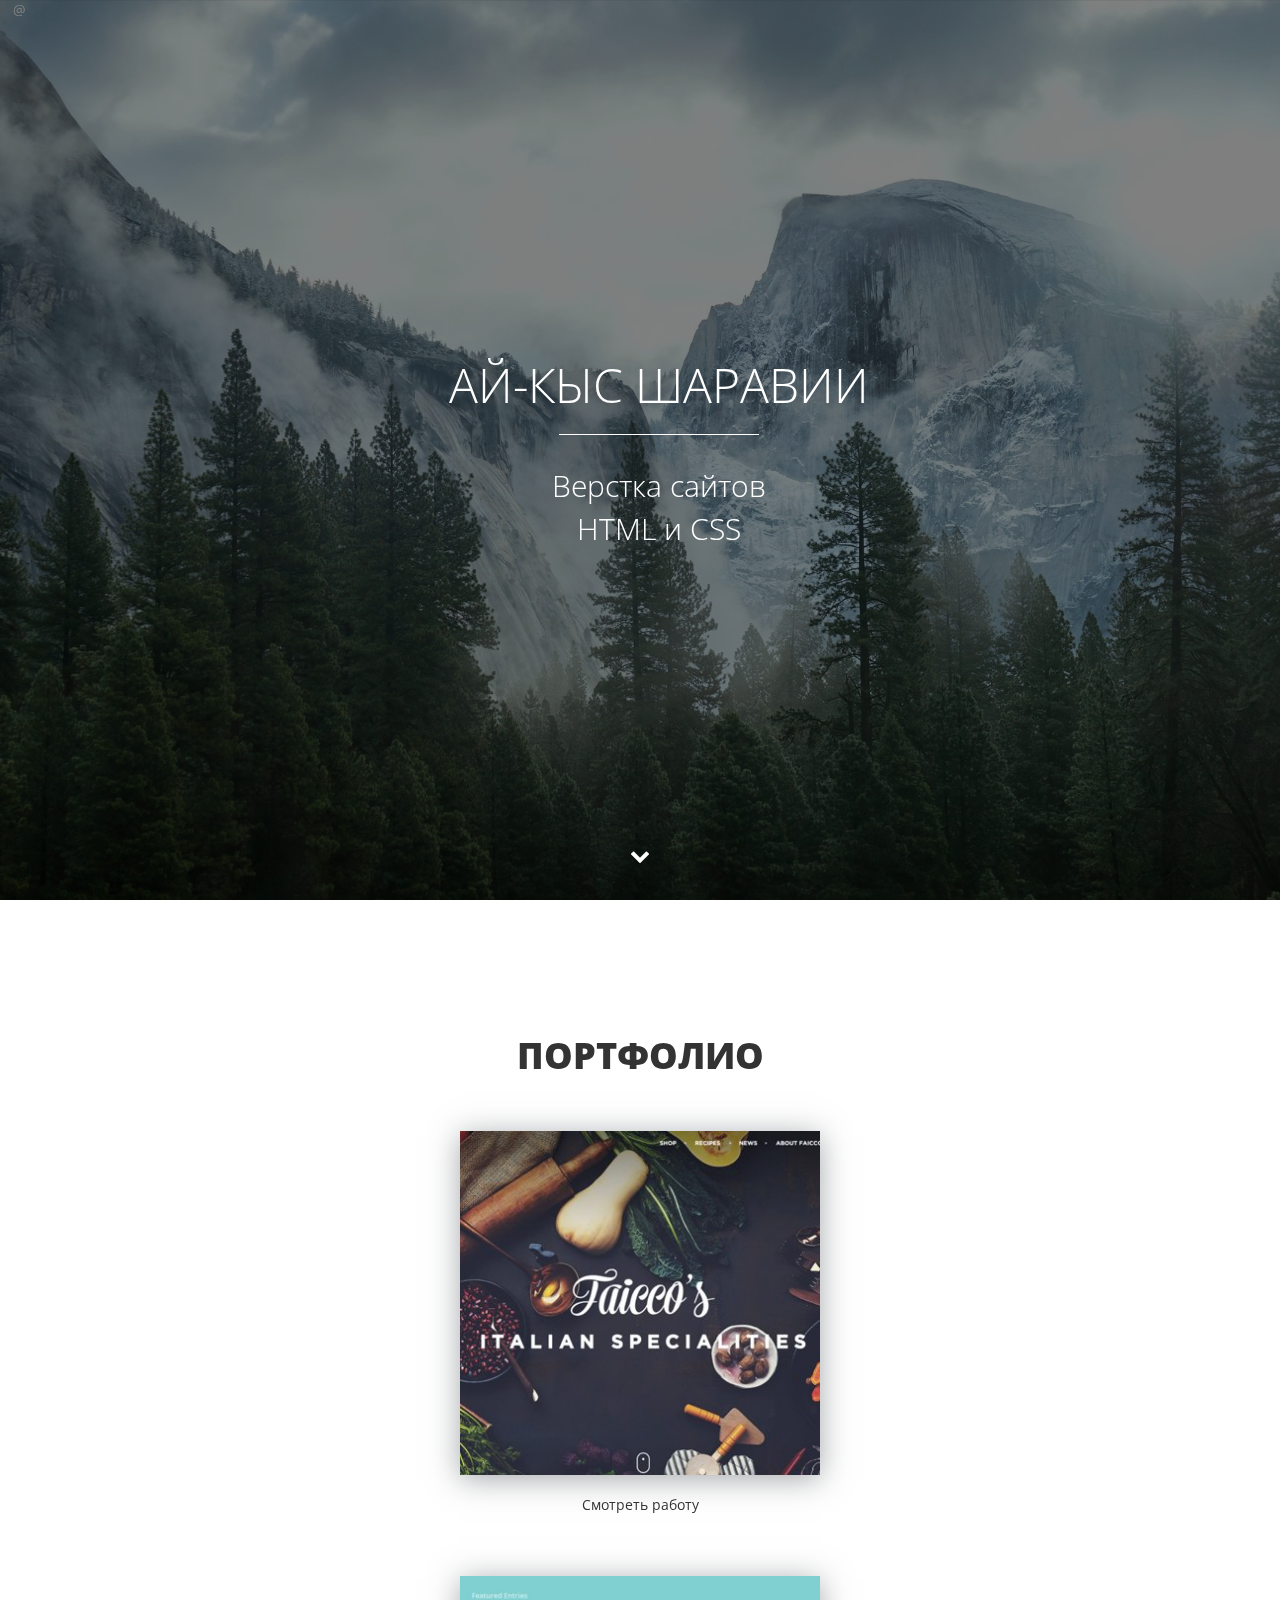
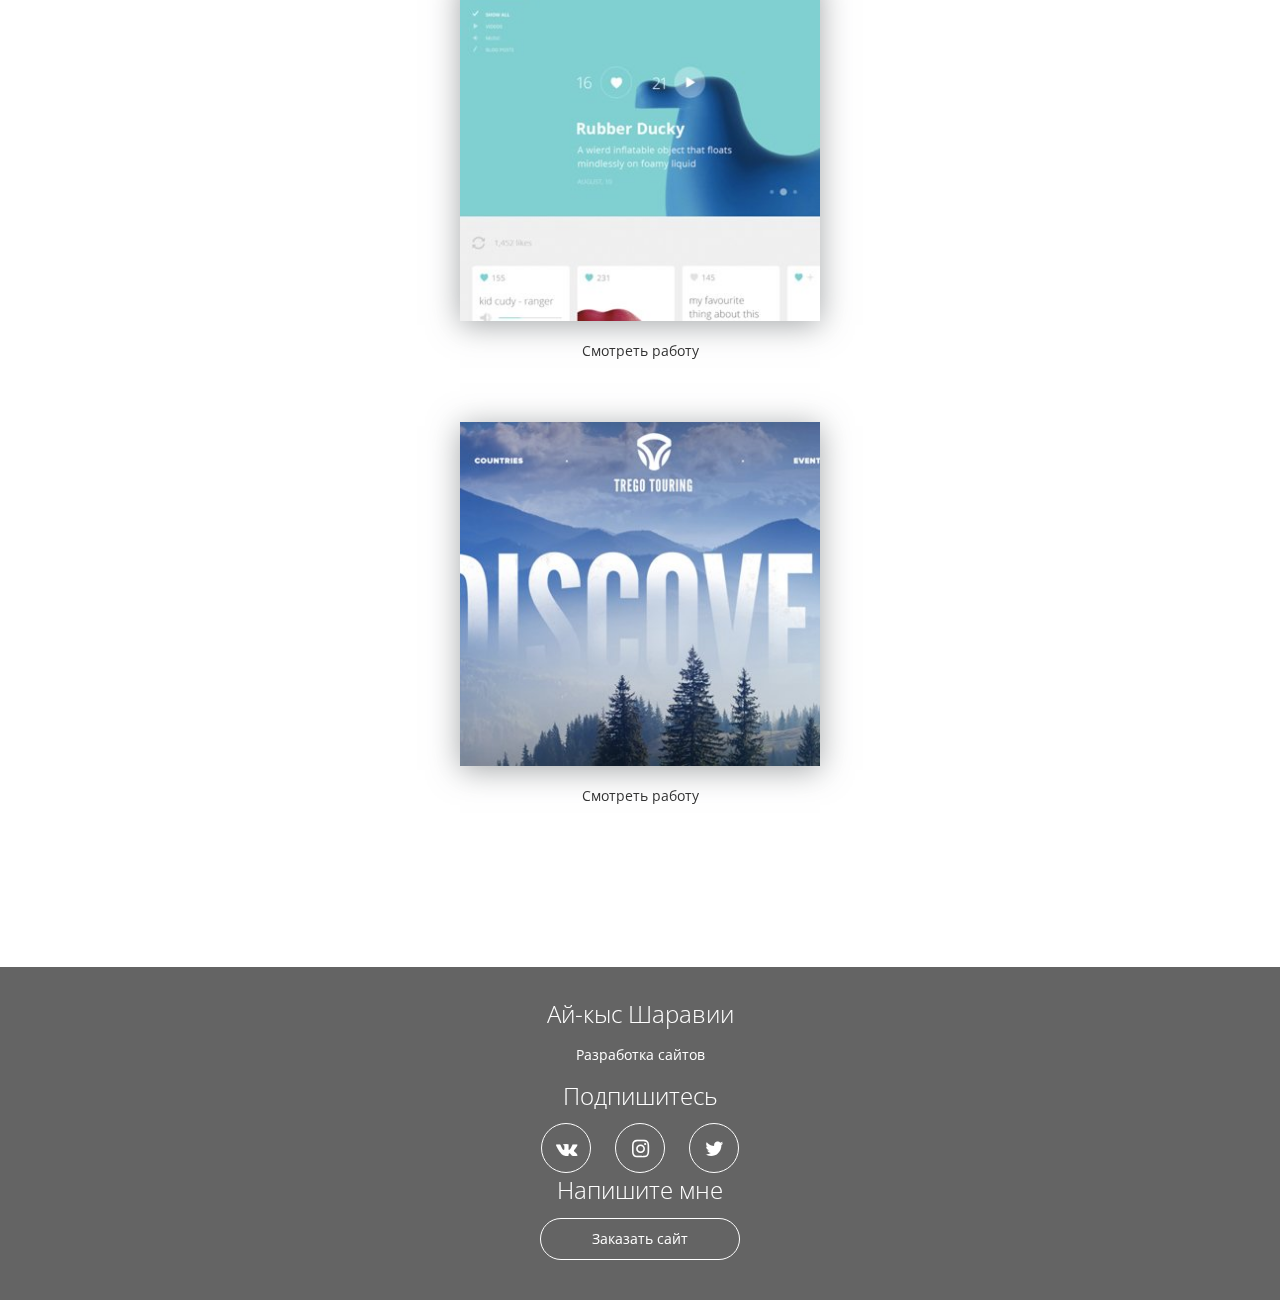
<file: index.html>
<!DOCTYPE html>
<html lang="ru">
<head>
	<meta charset="UTF-8">
	<meta http-equiv="X-UA-Compatible" content="IE=edge">
	<meta name="viewport" content="width=device-width, initial-scale=1">
	<!-- meta для соцсетей-->
	<meta property="og:url" content="">
	<meta property="og:type" content="website">
	<meta property="og:title" content="Ай-кыс Шаравии - верстка сайтов на HTML и CSS^^">
	<meta property="og:image" content="">
	<meta property="og:description" content="Закажите разработку сайта">
	<meta property="og:site_name" content="Портфолио верстальщика">
	<meta property="article:author" content="Ай-кыс Шаравии">
	<!--Заголовок сайта-->
	<title>Ай-кыс Шаравии - Портфолио</title>
	<link href="https://fonts.googleapis.com/css?family=Open+Sans:400,700&amp;subset=cyrillic" rel="stylesheet">
	<link rel="stylesheet" href="css/bootstrap.min.css">
	<link rel="stylesheet" href="css/fontello.css">
	<link rel="stylesheet" href="css/fontello-embedded.css">
	<link rel="stylesheet" href="css/style.css">
	<!--Фавиконка-->
	<link rel="shortcut icon" type="image/x-icon" href="favicon.ico">
</head>
<body>
	<div class="main parallax-window" data-parallax="scroll" data-speed=0.4 data-image-src="img/main-bg.jpg">
		<div class="main-overlay"></div>	@
		<div class="wrapper">
			<div class="main-header">
			<h1>Ай-кыс Шаравии</h1>
			<div class="main-line"></div>
			<p>Верстка сайтов <br> HTML и CSS</p>
			</div>
		</div>
		<a class="main-down" href="#portfolio"><i class="icon-down"></i></a>
	</div>

	<div class="portfolio" id="portfolio">
		<div class="container">
			<h2 class="section-header">
				Портфолио
			</h2>
			<div class="row">
				<div class="col">
					<div class="col-nd-4">
						<div class="portfolio-block">
							<img src="img/portfolio/1.jpg" alt="Работа №1">
							<a data-toggle="modal" data-work='work-1' href="#work">Смотреть работу</a>
						</div>
					</div>
					<div class="col-nd-4">
						<div class="portfolio-block">
							<img src="img/portfolio/2.jpg" alt="Работа №2">
							<a data-toggle="modal" data-work='work-2' href="#work">Смотреть работу</a>
						</div>
					</div>
					<div class="col-nd-4">
						<div class="portfolio-block">
							<img src="img/portfolio/3.jpg" alt="Работа №3">
							<a data-toggle="modal" data-work='work-3' href="#work">Смотреть работу</a>
						</div>
					</div>
				</div>
			</div>
		</div>
	</div>

	<div class="footer">
		<div class="container">
			<div class="row">
				<div class="col-nd-3">
					<strong>Ай-кыс Шаравии</strong>
					<p>Разработка сайтов</p>
				</div>
				<div class="col-nd-6">
					<strong>Подпишитесь</strong>
					<div class="social-links">
						<a href="#"><i class="icon-vk"></i></a>
						<a href="#"><i class="icon-instagram"></i></a>
						<a href="#"><i class="icon-twitter"></i></a>
					</div>
				</div>
				<div class="col-nd-3">
					<strong>Напишите мне</strong>
				<a href="https://vk.me/id149503280" class="offer-btn">Заказать сайт</a>
				</div>
			</div>
		</div>
	</div>

<!--	<div class="cd-modal">
</div> 
<div class="cd-transition-layer"> 
	<div class="bg-layer"></div>
</div> -->

	<!--Всплывающие окна-->
	<!--Modal-->

	<div class="modal fade" id="work" role="dialog">
  		<div class="modal-dialog" role="document">
    		<div class="modal-content">
      			<div class="modal-header">
        				<button type="button" class="close" data-dismiss="modal" aria-label="Close">
          				<span aria-hidden="true">&times;</span>
        				</button>
        				<h4 class="modal-title">Описание проекта</h4>
      			</div>
      			<div class="modal-body">
      				<!--<div class="row">
      					<div class="col-lg-5">
      						<img src="img/portfolio/1.jpg" alt="Первая работа">
      					</div>
      					<div class="col-lg-7">
      						<h4>Сайт для ресторана</h4>
      						<p>Описание сайта</p>
      						<a href="https://vk.me/id149503280" class="modal-btn">Заказать такой сайт</a>
      					</div>
      				</div>-->
      			</div>
      			<!--<div class="modal-footer">
        		<button type="button" class="btn btn-secondary" data-dismiss="modal">Close</button>
       			 <button type="button" class="btn btn-primary">Save changes</button>
     		 	</div>-->
   		 	</div>
  		</div>
	</div>

	<!--jQuery (necessary for Bootstrap's JavaScript plugins) -->
	<script src="https://ajax.googleapis.com/ajax/libs/jquery/1.12.4/jquery.min.js"></script>
	<script src="js/bootstrap.min.js"></script>
	<!--<script src="js/main.js"></script> -->
	<script src="js/parallax.min.js"></script>
	<script>
		$(function() {
			var link = $('a[data-toggle="modal"]');
			link.on('click', function(event) {
				var work = $(this).attr('data-work');
				var modal = $('.modal');

			
				modal.find('.modal-body').load(work+'.html');
			});
		});
	</script>
	<script>
		$(document).ready(function() {
			$(".slowly").on("click", function(event) {
				event.preventDefault();

				var id = $(this).attr('href'),
				top = $(id).offset().top;
				$('body,html').animate({scrollTop: top}, 800);
			});
		});
	</script>
</body>
</html>
</file>
<file: css/fontello.css>
@font-face{font-family:'fontello';src:url('../font/fontello.eot?69070538');src:url('../font/fontello.eot?69070538#iefix') format('embedded-opentype'),
url('../font/fontello.woff2?69070538') format('woff2'),
url('../font/fontello.woff?69070538') format('woff'),
url('../font/fontello.ttf?69070538') format('truetype'),
url('../font/fontello.svg?69070538#fontello') format('svg');font-weight:normal;font-style:normal;}
[class^="icon-"]:before, [class*=" icon-"]:before{font-family:"fontello";font-style:normal;font-weight:normal;speak:none;display:inline-block;text-decoration:inherit;width:1em;margin-right:.2em;text-align:center;font-variant:normal;text-transform:none;line-height:1em;margin-left:.2em;-webkit-font-smoothing:antialiased;-moz-osx-font-smoothing:grayscale;}
.icon-down:before{content:'\e800';}
.icon-twitter:before{content:'\f099';}
.icon-instagram:before{content:'\f16d';}
.icon-vk:before{content:'\f189';}
</file>
<file: css/fontello-embedded.css>
@font-face {
  font-family: 'fontello';
  src: url('../font/fontello.eot?33398097');
  src: url('../font/fontello.eot?33398097#iefix') format('embedded-opentype'),
       url('../font/fontello.svg?33398097#fontello') format('svg');
  font-weight: normal;
  font-style: normal;
}
@font-face {
  font-family: 'fontello';
  src: url('[data-uri]') format('woff'),
       url('[data-uri]') format('truetype');
}
/* Chrome hack: SVG is rendered more smooth in Windozze. 100% magic, uncomment if you need it. */
/* Note, that will break hinting! In other OS-es font will be not as sharp as it could be */
/*
@media screen and (-webkit-min-device-pixel-ratio:0) {
  @font-face {
    font-family: 'fontello';
    src: url('../font/fontello.svg?33398097#fontello') format('svg');
  }
}
*/
 
 [class^="icon-"]:before, [class*=" icon-"]:before {
  font-family: "fontello";
  font-style: normal;
  font-weight: normal;
  speak: none;
 
  display: inline-block;
  text-decoration: inherit;
  width: 1em;
  margin-right: .2em;
  text-align: center;
  /* opacity: .8; */
 
  /* For safety - reset parent styles, that can break glyph codes*/
  font-variant: normal;
  text-transform: none;
     
  /* fix buttons height, for twitter bootstrap */
  line-height: 1em;
 
  /* Animation center compensation - margins should be symmetric */
  /* remove if not needed */
  margin-left: .2em;
 
  /* you can be more comfortable with increased icons size */
  /* font-size: 120%; */
 
  /* Uncomment for 3D effect */
  /* text-shadow: 1px 1px 1px rgba(127, 127, 127, 0.3); */
}
.icon-down:before { content: '\e800'; } /* '' */
.icon-twitter:before { content: '\f099'; } /* '' */
.icon-instagram:before { content: '\f16d'; } /* '' */
.icon-vk:before { content: '\f189'; } /* '' */
</file>
<file: css/style.css>
body{font-family:"Open Sans", sans-serif;}
html{font-size:10px;}
a:active, a:visited, a:focus{text-decoration:none;outline:none;}
.wrapper{display:table-cell;vertical-align:middle;}
.main{position:relative;display:table;width:100%;text-align:center;color:#fff;height:100vh;}
.main-overlay{position:absolute;z-index:1;width:100%;height:100%;background-color:rgba(0,0,0,0.5);}
.main h1{margin-bottom:1.4rem;font-weight:300;text-transform:uppercase;font-size:4.8rem;}
.main p{font-size:3rem;font-weight:300;}
.main-header{position:relative;z-index:2;}
.main-line{width:200px;height:1px;background:#fff;margin:0 auto;}
.main-down{position:absolute;color:#fff;z-index:4;bottom:2rem;display:inline-block;font-size:2rem;width:50px;height:50px;border-radius:50%;border:1px solid transparent;line-height:50px;left:50%;margin-left:-25px;transition:0.2s;}
.main-down:hover{color:#fff;border-color:#fff;}
.portfolio{padding:10rem 0px;text-align:center;}
.section-header{text-transform:uppercase;font-weight:800;font-size:3.6rem;margin-bottom:5rem;}
.portfolio img{width:100%;max-width:360px;box-shadow:0px 4px 29px 0px rgba(87, 92, 97, 0.54);}
.portfolio a{display:block;margin:2rem auto 6rem;color:#333;width:17rem;border-bottom:1px solid transparent;}
.portfolio a:hover{text-decoration:none;border-bottom:1px dotted #333;}
.footer{background-color:#646464;color:#fff;text-align:center;padding:3rem 0;}
.footer strong{font-weight:300;font-size:2.4rem;}
.social-links{margin-top:1rem;}
.social-links a{width:5rem;height:5rem;line-height:5rem;display:inline-block;color:#fff;border:solid 1px #fff;border-radius:50%;margin-left:1rem;margin-right:1rem;font-size:2rem;transition:0.2s;}
.social-links a:hover{background-color:#fff;color:#646464;}
.offer-btn{display:block;width:80%;max-width:200px;margin:1rem auto;border:1px solid #fff;padding-top:1rem;padding-bottom:1rem;color:#fff;border-radius:100px;transition:0.2s;}
.offer-btn:hover{background-color:#fff;color:#646464;text-decoration:none;}
.modal img{width:100%;}
.modal-title{font-weight:800;font-size:2rem;}
.close{background-color:transparent;border:none;font-size:2rem;position:absolute;right:2rem;top:1rem;}
.modal-btn{display:inline-block;color:#333;border:1px solid #333;padding:10px 20px;border-radius:5px;}
.modal-btn:hover{background-color:#333;color:#fff;text-decoration:none;}
@media (min-width:0px) and (max-width:767px){html{font-size:7px;}
.footer strong{margin:3rem 0 2rem;display:inline-block;}
.social-links a{font-size:1.5rem;}
}
@media (min-width:768px) and (max-width:991px){.footer strong{margin:3rem 0 2rem;display:inline-block;}
}
.cd-main-content{position:relative;z-index:1;width:100%;height:100vh;display:table;background-color:#e4dcca;}
.cd-main-content .center{display:table-cell;vertical-align:middle;text-align:center;}
.cd-modal{position:fixed;top:0;left:0;z-index:3;height:100%;width:100%;overflow:hidden;background:#402f44 url(../img/modal-bg.jpg) no-repeat center center;background-size:cover;opacity:0;visibility:hidden;-webkit-transition:opacity 0.3s 0s, visibility 0s 0.3s;-moz-transition:opacity 0.3s 0s, visibility 0s 0.3s;transition:opacity 0.3s 0s, visibility 0s 0.3s;}
.cd-modal .modal-content{height:100%;overflow-y:auto;padding:3em 5%;color:#e4dcca;-webkit-font-smoothing:antialiased;-moz-osx-font-smoothing:grayscale;}
.cd-modal h1{text-align:center;}
.cd-modal h1::after{content:'';display:block;width:130px;height:18px;background:url(../img/ink-separation.svg) no-repeat center center;margin:.2em auto 0;}
.cd-modal p{line-height:1.6;margin:2em auto;max-width:800px;}
.cd-modal .modal-close{position:absolute;z-index:1;top:20px;right:5%;height:45px;width:45px;border-radius:50%;background:rgba(0, 0, 0, 0.3) url(../img/cd-icon-close.svg) no-repeat center center;overflow:hidden;text-indent:100%;white-space:nowrap;visibility:hidden;opacity:0;-webkit-transform:scale(0);-moz-transform:scale(0);-ms-transform:scale(0);-o-transform:scale(0);transform:scale(0);-webkit-transition:-webkit-transform 0.3s 0s, visibility 0s 0.3s, opacity 0.3s 0s;-moz-transition:-moz-transform 0.3s 0s, visibility 0s 0.3s, opacity 0.3s 0s;transition:transform 0.3s 0s, visibility 0s 0.3s, opacity 0.3s 0s;}
.no-touch .cd-modal .modal-close:hover{background-color:rgba(0, 0, 0, 0.5);}
.cd-modal.visible{opacity:1;visibility:visible;-webkit-transition:opacity 0.7s, visibility 0s;-moz-transition:opacity 0.7s, visibility 0s;transition:opacity 0.7s, visibility 0s;}
.cd-modal.visible .modal-content{-webkit-overflow-scrolling:touch;}
.cd-modal.visible .modal-close{visibility:visible;opacity:1;-webkit-transition:-webkit-transform 0.3s 0s, visibility 0s 0s, opacity 0.3s 0s;-moz-transition:-moz-transform 0.3s 0s, visibility 0s 0s, opacity 0.3s 0s;transition:transform 0.3s 0s, visibility 0s 0s, opacity 0.3s 0s;-webkit-transform:scale(1);-moz-transform:scale(1);-ms-transform:scale(1);-o-transform:scale(1);transform:scale(1);}
@media only screen and (min-width:1100px){.cd-modal .modal-content{padding:6em 5%;}
.cd-modal .modal-close{height:60px;width:60px;}
.cd-modal p{font-size:2rem;}
}
.cd-transition-layer{position:fixed;top:0;left:0;z-index:2;height:100%;width:100%;opacity:0;visibility:hidden;overflow:hidden;}
.cd-transition-layer .bg-layer{position:absolute;left:50%;top:50%;-webkit-transform:translateY(-50%) translateX(-2%);-moz-transform:translateY(-50%) translateX(-2%);-ms-transform:translateY(-50%) translateX(-2%);-o-transform:translateY(-50%) translateX(-2%);transform:translateY(-50%) translateX(-2%);height:100%;width:2500%;background:url(../img/ink.png) no-repeat 0 0;background-size:100% 100%;}
.cd-transition-layer.visible{opacity:1;visibility:visible;}
.cd-transition-layer.opening .bg-layer{-webkit-animation:cd-sequence 0.8s steps(24);-moz-animation:cd-sequence 0.8s steps(24);animation:cd-sequence 0.8s steps(24);-webkit-animation-fill-mode:forwards;-moz-animation-fill-mode:forwards;animation-fill-mode:forwards;}
.cd-transition-layer.closing .bg-layer{-webkit-animation:cd-sequence-reverse 0.8s steps(24);-moz-animation:cd-sequence-reverse 0.8s steps(24);animation:cd-sequence-reverse 0.8s steps(24);-webkit-animation-fill-mode:forwards;-moz-animation-fill-mode:forwards;animation-fill-mode:forwards;}
.no-cssanimations .cd-transition-layer{display:none;}
@-webkit-keyframes cd-sequence{0%{-webkit-transform:translateY(-50%) translateX(-2%);}
100%{-webkit-transform:translateY(-50%) translateX(-98%);}
}
@-moz-keyframes cd-sequence{0%{-moz-transform:translateY(-50%) translateX(-2%);}
100%{-moz-transform:translateY(-50%) translateX(-98%);}
}
@keyframes cd-sequence{0%{-webkit-transform:translateY(-50%) translateX(-2%);-moz-transform:translateY(-50%) translateX(-2%);-ms-transform:translateY(-50%) translateX(-2%);-o-transform:translateY(-50%) translateX(-2%);transform:translateY(-50%) translateX(-2%);}
100%{-webkit-transform:translateY(-50%) translateX(-98%);-moz-transform:translateY(-50%) translateX(-98%);-ms-transform:translateY(-50%) translateX(-98%);-o-transform:translateY(-50%) translateX(-98%);transform:translateY(-50%) translateX(-98%);}
}
@-webkit-keyframes cd-sequence-reverse{0%{-webkit-transform:translateY(-50%) translateX(-98%);}
100%{-webkit-transform:translateY(-50%) translateX(-2%);}
}
@-moz-keyframes cd-sequence-reverse{0%{-moz-transform:translateY(-50%) translateX(-98%);}
100%{-moz-transform:translateY(-50%) translateX(-2%);}
}
@keyframes cd-sequence-reverse{0%{-webkit-transform:translateY(-50%) translateX(-98%);-moz-transform:translateY(-50%) translateX(-98%);-ms-transform:translateY(-50%) translateX(-98%);-o-transform:translateY(-50%) translateX(-98%);transform:translateY(-50%) translateX(-98%);}
100%{-webkit-transform:translateY(-50%) translateX(-2%);-moz-transform:translateY(-50%) translateX(-2%);-ms-transform:translateY(-50%) translateX(-2%);-o-transform:translateY(-50%) translateX(-2%);transform:translateY(-50%) translateX(-2%);}
}
</file>
